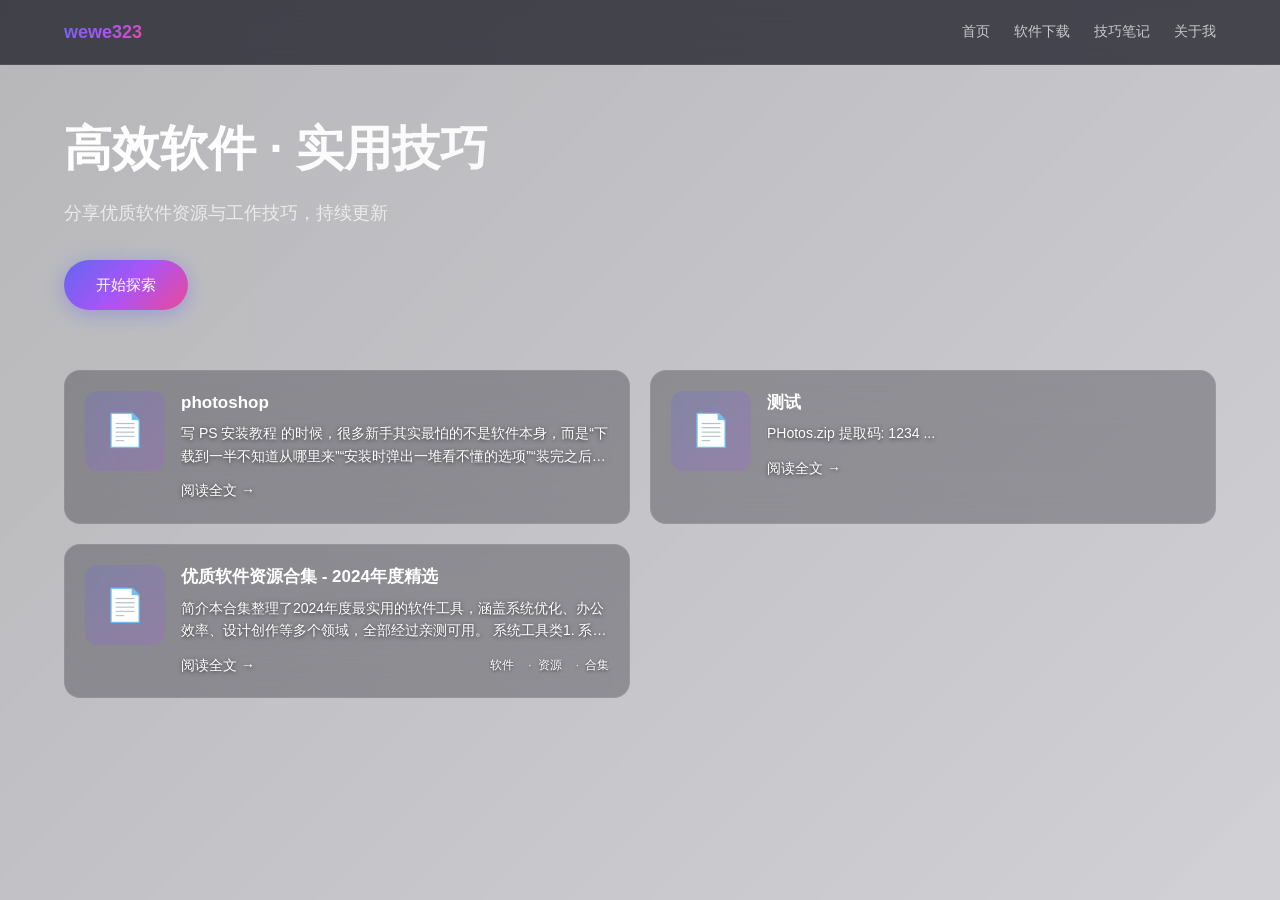
<file: index.html>
<!DOCTYPE html>
<html lang="zh-CN">
<head>
  <meta charset="UTF-8">
  <meta name="viewport" content="width=device-width, initial-scale=1.0">
  <title>wewe323</title>
  <meta name="description" content="专注分享软件、教程、素材等优质资源">
  
<link rel="stylesheet" href="/css/style.css">

<meta name="generator" content="Hexo 8.1.2"></head>
<body>
  <!-- 视频背景 -->
  <div class="video-bg">
    <video id="bgVideo" autoplay muted loop playsinline>
      <source src="https://www.w3schools.com/html/mov_bbb.mp4" type="video/mp4">
    </video>
    <div class="video-overlay"></div>
  </div>
  
  <!-- 导航栏 -->
  <nav class="navbar">
    <div class="nav-container">
      <a href="/" class="nav-logo">wewe323</a>
      <div class="nav-menu">
        
          
            <a href="/" class="nav-link">首页</a>
          
            <a href="/categories/软件/" class="nav-link">软件下载</a>
          
            <a href="/categories/技巧/" class="nav-link">技巧笔记</a>
          
            <a href="/about/" class="nav-link">关于我</a>
          
        
      </div>
    </div>
  </nav>

  <!-- 主内容 -->
  <main class="main-content">
    <section class="hero">
  <div class="hero-content">
    <h1 class="hero-title">高效软件 · 实用技巧</h1>
    <p class="hero-subtitle">分享优质软件资源与工作技巧，持续更新</p>
    
      <a target="_blank" rel="noopener" href="https://www.baidu.com" class="hero-button">
        开始探索
      </a>
    
  </div>
</section>



<div class="post-list cols-2">
  
    
      <article class="post-card">
        <div class="post-card-thumb">
          
            📄
          
        </div>
        <div class="post-card-content">
          <h2 class="post-title">
            <a href="/2026/11/15/photoshop/">photoshop</a>
          </h2>
          <p class="post-excerpt">
            
              写 PS 安装教程 的时候，很多新手其实最怕的不是软件本身，而是“下载到一半不知道从哪里来”“安装时弹出一堆看不懂的选项”“装完之后打不开又不知道问题出在哪”。这篇文章不绕弯子，直接把 Adobe P...
            
          </p>
          <div class="post-footer">
            <a href="/2026/11/15/photoshop/" class="read-more">阅读全文 →</a>
            
          </div>
        </div>
      </article>
    
      <article class="post-card">
        <div class="post-card-thumb">
          
            📄
          
        </div>
        <div class="post-card-content">
          <h2 class="post-title">
            <a href="/2026/11/07/%E6%B5%8B%E8%AF%95/">测试</a>
          </h2>
          <p class="post-excerpt">
            
              
      
        
          
        
        
          PHotos.zip
          提取码: 1234
        
    ...
            
          </p>
          <div class="post-footer">
            <a href="/2026/11/07/%E6%B5%8B%E8%AF%95/" class="read-more">阅读全文 →</a>
            
          </div>
        </div>
      </article>
    
      <article class="post-card">
        <div class="post-card-thumb">
          
            📄
          
        </div>
        <div class="post-card-content">
          <h2 class="post-title">
            <a href="/2024/01/15/%E5%90%88%E9%9B%86/">优质软件资源合集 - 2024年度精选</a>
          </h2>
          <p class="post-excerpt">
            
              简介本合集整理了2024年度最实用的软件工具，涵盖系统优化、办公效率、设计创作等多个领域，全部经过亲测可用。
系统工具类1. 系统优化大师一款集系统清理、优化、加速于一体的综合工具，支持Windows...
            
          </p>
          <div class="post-footer">
            <a href="/2024/01/15/%E5%90%88%E9%9B%86/" class="read-more">阅读全文 →</a>
            
              <div class="post-tags">
                
                  <span class="tag">软件</span>
                
                  <span class="tag">资源</span>
                
                  <span class="tag">合集</span>
                
              </div>
            
          </div>
        </div>
      </article>
    
  
</div>

<!-- 分页 -->


  </main>

  <!-- 页脚（已移除，不再显示版权信息） -->

  
<script src="/js/main.js"></script>

  <script>
    window.THEME_CONFIG = {
      videoBg: '',
      videoList: 'm:https://www.zhoudashen.com/video/short/1.mp4,m:https://www.zhoudashen.com/video/short/1.mp4,m:https://www.zhoudashen.com/video/short/2.mp4,m:https://www.zhoudashen.com/video/short/3.mp4,m:https://www.zhoudashen.com/video/short/4.mp4,m:https://www.zhoudashen.com/video/short/5.mp4,m:https://www.zhoudashen.com/video/short/6.mp4,https://www.zhoudashen.com/video/long/1.mp4,https://www.zhoudashen.com/video/long/2.mp4,https://www.zhoudashen.com/video/long/3.mp4,https://www.zhoudashen.com/video/long/4.mp4,https://www.zhoudashen.com/video/long/5.mp4,https://www.zhoudashen.com/video/long/6.mp4,https://www.zhoudashen.com/video/long/7.mp4,https://www.zhoudashen.com/video/long/8.mp4,https://www.zhoudashen.com/video/long/9.mp4,https://www.zhoudashen.com/video/long/10.mp4,https://www.zhoudashen.com/video/long/11.mp4,https://www.zhoudashen.com/video/long/12.mp4,https://www.zhoudashen.com/video/long/13.mp4,https://www.zhoudashen.com/video/long/14.mp4',
      localVideos: [],
      localVideosMobile: []
    };
  </script>
</body>
</html>
</file>
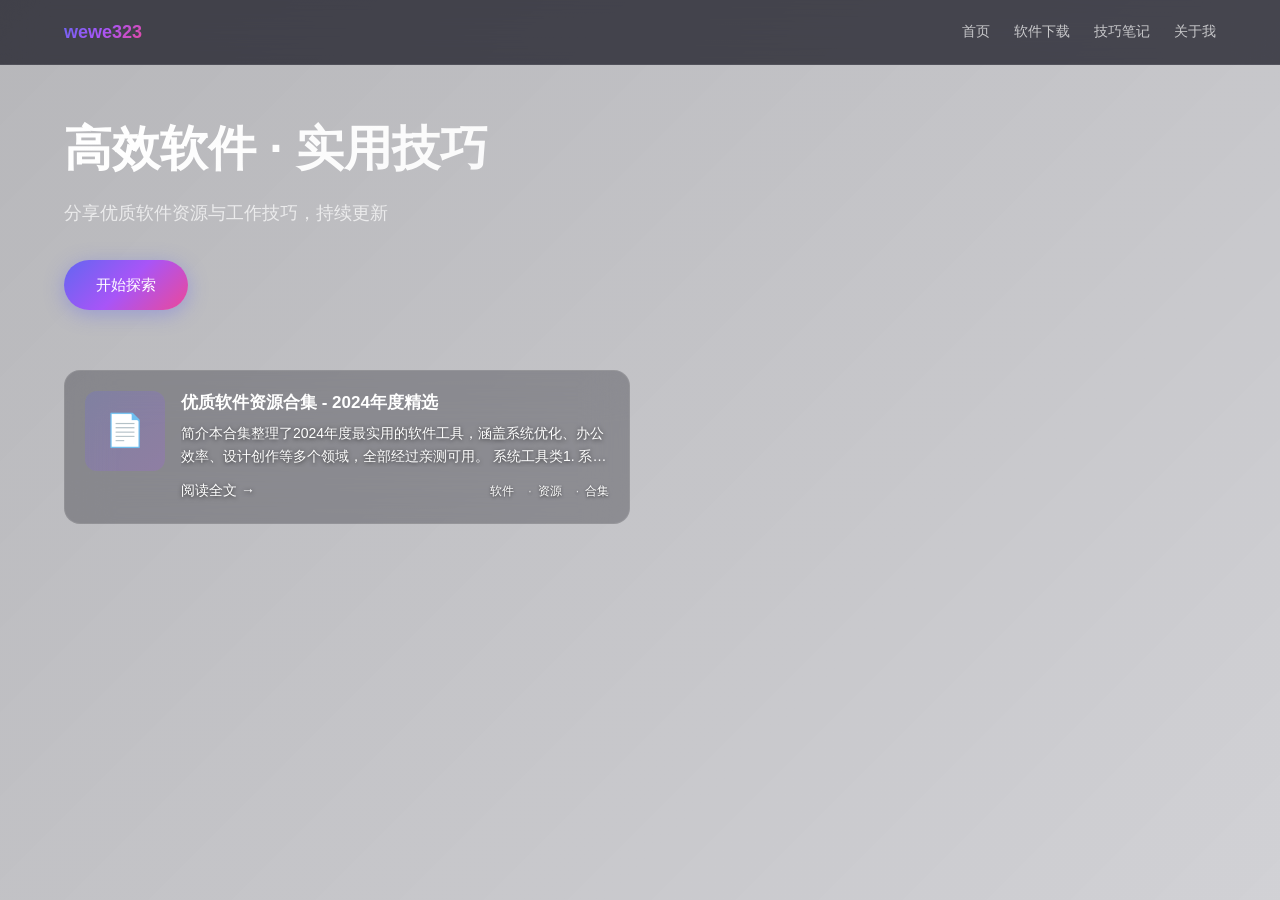
<file: archives/2024/index.html>
<!DOCTYPE html>
<html lang="zh-CN">
<head>
  <meta charset="UTF-8">
  <meta name="viewport" content="width=device-width, initial-scale=1.0">
  <title>wewe323</title>
  <meta name="description" content="专注分享软件、教程、素材等优质资源">
  
<link rel="stylesheet" href="/css/style.css">

<meta name="generator" content="Hexo 8.1.2"></head>
<body>
  <!-- 视频背景 -->
  <div class="video-bg">
    <video id="bgVideo" autoplay muted loop playsinline>
      <source src="https://www.w3schools.com/html/mov_bbb.mp4" type="video/mp4">
    </video>
    <div class="video-overlay"></div>
  </div>
  
  <!-- 导航栏 -->
  <nav class="navbar">
    <div class="nav-container">
      <a href="/" class="nav-logo">wewe323</a>
      <div class="nav-menu">
        
          
            <a href="/" class="nav-link">首页</a>
          
            <a href="/categories/软件/" class="nav-link">软件下载</a>
          
            <a href="/categories/技巧/" class="nav-link">技巧笔记</a>
          
            <a href="/about/" class="nav-link">关于我</a>
          
        
      </div>
    </div>
  </nav>

  <!-- 主内容 -->
  <main class="main-content">
    <section class="hero">
  <div class="hero-content">
    <h1 class="hero-title">高效软件 · 实用技巧</h1>
    <p class="hero-subtitle">分享优质软件资源与工作技巧，持续更新</p>
    
      <a target="_blank" rel="noopener" href="https://www.baidu.com" class="hero-button">
        开始探索
      </a>
    
  </div>
</section>



<div class="post-list cols-2">
  
    
      <article class="post-card">
        <div class="post-card-thumb">
          
            📄
          
        </div>
        <div class="post-card-content">
          <h2 class="post-title">
            <a href="/2024/01/15/%E5%90%88%E9%9B%86/">优质软件资源合集 - 2024年度精选</a>
          </h2>
          <p class="post-excerpt">
            
              简介本合集整理了2024年度最实用的软件工具，涵盖系统优化、办公效率、设计创作等多个领域，全部经过亲测可用。
系统工具类1. 系统优化大师一款集系统清理、优化、加速于一体的综合工具，支持Windows...
            
          </p>
          <div class="post-footer">
            <a href="/2024/01/15/%E5%90%88%E9%9B%86/" class="read-more">阅读全文 →</a>
            
              <div class="post-tags">
                
                  <span class="tag">软件</span>
                
                  <span class="tag">资源</span>
                
                  <span class="tag">合集</span>
                
              </div>
            
          </div>
        </div>
      </article>
    
  
</div>

<!-- 分页 -->


  </main>

  <!-- 页脚（已移除，不再显示版权信息） -->

  
<script src="/js/main.js"></script>

  <script>
    window.THEME_CONFIG = {
      videoBg: '',
      videoList: 'm:https://www.zhoudashen.com/video/short/1.mp4,m:https://www.zhoudashen.com/video/short/1.mp4,m:https://www.zhoudashen.com/video/short/2.mp4,m:https://www.zhoudashen.com/video/short/3.mp4,m:https://www.zhoudashen.com/video/short/4.mp4,m:https://www.zhoudashen.com/video/short/5.mp4,m:https://www.zhoudashen.com/video/short/6.mp4,https://www.zhoudashen.com/video/long/1.mp4,https://www.zhoudashen.com/video/long/2.mp4,https://www.zhoudashen.com/video/long/3.mp4,https://www.zhoudashen.com/video/long/4.mp4,https://www.zhoudashen.com/video/long/5.mp4,https://www.zhoudashen.com/video/long/6.mp4,https://www.zhoudashen.com/video/long/7.mp4,https://www.zhoudashen.com/video/long/8.mp4,https://www.zhoudashen.com/video/long/9.mp4,https://www.zhoudashen.com/video/long/10.mp4,https://www.zhoudashen.com/video/long/11.mp4,https://www.zhoudashen.com/video/long/12.mp4,https://www.zhoudashen.com/video/long/13.mp4,https://www.zhoudashen.com/video/long/14.mp4',
      localVideos: [],
      localVideosMobile: []
    };
  </script>
</body>
</html>
</file>
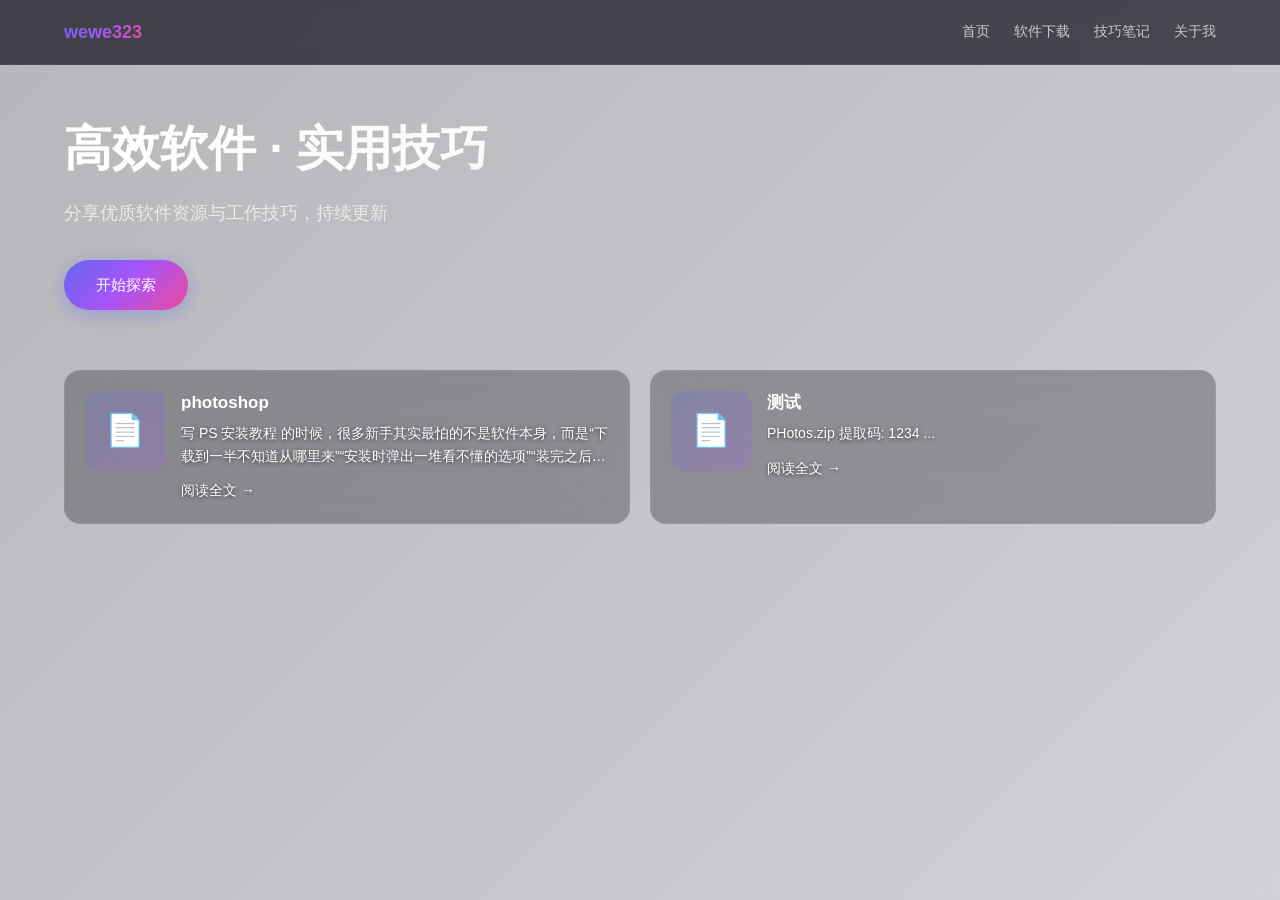
<file: archives/2026/index.html>
<!DOCTYPE html>
<html lang="zh-CN">
<head>
  <meta charset="UTF-8">
  <meta name="viewport" content="width=device-width, initial-scale=1.0">
  <title>wewe323</title>
  <meta name="description" content="专注分享软件、教程、素材等优质资源">
  
<link rel="stylesheet" href="/css/style.css">

<meta name="generator" content="Hexo 8.1.2"></head>
<body>
  <!-- 视频背景 -->
  <div class="video-bg">
    <video id="bgVideo" autoplay muted loop playsinline>
      <source src="https://www.w3schools.com/html/mov_bbb.mp4" type="video/mp4">
    </video>
    <div class="video-overlay"></div>
  </div>
  
  <!-- 导航栏 -->
  <nav class="navbar">
    <div class="nav-container">
      <a href="/" class="nav-logo">wewe323</a>
      <div class="nav-menu">
        
          
            <a href="/" class="nav-link">首页</a>
          
            <a href="/categories/软件/" class="nav-link">软件下载</a>
          
            <a href="/categories/技巧/" class="nav-link">技巧笔记</a>
          
            <a href="/about/" class="nav-link">关于我</a>
          
        
      </div>
    </div>
  </nav>

  <!-- 主内容 -->
  <main class="main-content">
    <section class="hero">
  <div class="hero-content">
    <h1 class="hero-title">高效软件 · 实用技巧</h1>
    <p class="hero-subtitle">分享优质软件资源与工作技巧，持续更新</p>
    
      <a target="_blank" rel="noopener" href="https://www.baidu.com" class="hero-button">
        开始探索
      </a>
    
  </div>
</section>



<div class="post-list cols-2">
  
    
      <article class="post-card">
        <div class="post-card-thumb">
          
            📄
          
        </div>
        <div class="post-card-content">
          <h2 class="post-title">
            <a href="/2026/11/15/photoshop/">photoshop</a>
          </h2>
          <p class="post-excerpt">
            
              写 PS 安装教程 的时候，很多新手其实最怕的不是软件本身，而是“下载到一半不知道从哪里来”“安装时弹出一堆看不懂的选项”“装完之后打不开又不知道问题出在哪”。这篇文章不绕弯子，直接把 Adobe P...
            
          </p>
          <div class="post-footer">
            <a href="/2026/11/15/photoshop/" class="read-more">阅读全文 →</a>
            
          </div>
        </div>
      </article>
    
      <article class="post-card">
        <div class="post-card-thumb">
          
            📄
          
        </div>
        <div class="post-card-content">
          <h2 class="post-title">
            <a href="/2026/11/07/%E6%B5%8B%E8%AF%95/">测试</a>
          </h2>
          <p class="post-excerpt">
            
              
      
        
          
        
        
          PHotos.zip
          提取码: 1234
        
    ...
            
          </p>
          <div class="post-footer">
            <a href="/2026/11/07/%E6%B5%8B%E8%AF%95/" class="read-more">阅读全文 →</a>
            
          </div>
        </div>
      </article>
    
  
</div>

<!-- 分页 -->


  </main>

  <!-- 页脚（已移除，不再显示版权信息） -->

  
<script src="/js/main.js"></script>

  <script>
    window.THEME_CONFIG = {
      videoBg: '',
      videoList: 'm:https://www.zhoudashen.com/video/short/1.mp4,m:https://www.zhoudashen.com/video/short/1.mp4,m:https://www.zhoudashen.com/video/short/2.mp4,m:https://www.zhoudashen.com/video/short/3.mp4,m:https://www.zhoudashen.com/video/short/4.mp4,m:https://www.zhoudashen.com/video/short/5.mp4,m:https://www.zhoudashen.com/video/short/6.mp4,https://www.zhoudashen.com/video/long/1.mp4,https://www.zhoudashen.com/video/long/2.mp4,https://www.zhoudashen.com/video/long/3.mp4,https://www.zhoudashen.com/video/long/4.mp4,https://www.zhoudashen.com/video/long/5.mp4,https://www.zhoudashen.com/video/long/6.mp4,https://www.zhoudashen.com/video/long/7.mp4,https://www.zhoudashen.com/video/long/8.mp4,https://www.zhoudashen.com/video/long/9.mp4,https://www.zhoudashen.com/video/long/10.mp4,https://www.zhoudashen.com/video/long/11.mp4,https://www.zhoudashen.com/video/long/12.mp4,https://www.zhoudashen.com/video/long/13.mp4,https://www.zhoudashen.com/video/long/14.mp4',
      localVideos: [],
      localVideosMobile: []
    };
  </script>
</body>
</html>
</file>
<file: css/style.css>
/* ===== Aurora 主题样式 ===== */
* {
  margin: 0;
  padding: 0;
  box-sizing: border-box;
}

html, body {
  background: transparent;
}

:root {
  --bg: #0f0f1a;
  --bg-light: #1a1a2e;
  --card-bg: rgba(255, 255, 255, 0.04);
  --card-border: rgba(255, 255, 255, 0.08);
  --text-primary: #ffffff;
  --text-secondary: rgba(255, 255, 255, 0.7);
  --text-muted: rgba(255, 255, 255, 0.45);
  --primary: #6366f1;
  --secondary: #a855f7;
  --gradient: linear-gradient(135deg, #6366f1 0%, #a855f7 50%, #ec4899 100%);
}

body {
  font-family: -apple-system, BlinkMacSystemFont, "Segoe UI", "PingFang SC", "Microsoft YaHei", sans-serif;
  background: transparent;
  color: var(--text-primary);
  line-height: 1.7;
  min-height: 100vh;
  overflow-x: hidden;
}

/* 视频背景 - 最底层 */
.video-bg {
  position: fixed;
  top: 0;
  left: 0;
  width: 100%;
  height: 100%;
  z-index: -3;
  overflow: hidden;
}

.video-bg video {
  width: 100%;
  height: 100%;
  object-fit: cover;
  opacity: 1;
}

.video-overlay {
  position: absolute;
  top: 0;
  left: 0;
  width: 100%;
  height: 100%;
  background: linear-gradient(135deg, rgba(15, 15, 26, 0.3) 0%, rgba(26, 26, 46, 0.2) 100%);
}

/* ===== 导航栏 ===== */
.navbar {
  position: fixed;
  top: 0;
  left: 0;
  right: 0;
  z-index: 100;
  background: rgba(15, 15, 26, 0.7);
  backdrop-filter: blur(20px);
  -webkit-backdrop-filter: blur(20px);
  border-bottom: 1px solid var(--card-border);
}

.nav-container {
  max-width: 1200px;
  margin: 0 auto;
  padding: 0 24px;
  height: 64px;
  display: flex;
  align-items: center;
  justify-content: space-between;
}

.nav-logo {
  font-size: 18px;
  font-weight: 700;
  color: var(--text-primary);
  text-decoration: none;
  background: var(--gradient);
  -webkit-background-clip: text;
  -webkit-text-fill-color: transparent;
  background-clip: text;
}

.nav-menu {
  display: flex;
  gap: 24px;
}

.nav-link {
  color: var(--text-secondary);
  text-decoration: none;
  font-size: 14px;
  transition: color 0.2s;
}

.nav-link:hover {
  color: var(--text-primary);
}

/* ===== 主内容 ===== */
.main-content {
  position: relative;
  z-index: 1;
  max-width: 1200px;
  margin: 0 auto;
  padding: 80px 24px 60px;
}

/* ===== Hero区 ===== */
.hero {
  padding: 40px 0 60px;
  text-align: left;
}

.hero-title {
  font-size: 48px;
  font-weight: 800;
  line-height: 1.2;
  margin-bottom: 20px;
  background: linear-gradient(135deg, #ffffff 0%, rgba(255, 255, 255, 0.8) 100%);
  -webkit-background-clip: text;
  -webkit-text-fill-color: transparent;
  background-clip: text;
}

.hero-subtitle {
  font-size: 18px;
  color: var(--text-secondary);
  margin-bottom: 32px;
  max-width: 500px;
}

.hero-button {
  display: inline-block;
  padding: 12px 32px;
  background: var(--gradient);
  color: #fff;
  text-decoration: none;
  border-radius: 100px;
  font-size: 15px;
  font-weight: 500;
  transition: transform 0.2s, box-shadow 0.2s;
  box-shadow: 0 4px 20px rgba(99, 102, 241, 0.4);
}

.hero-button:hover {
  transform: translateY(-2px);
  box-shadow: 0 6px 30px rgba(99, 102, 241, 0.5);
}

/* ===== 文章列表 ===== */
.post-list {
  display: grid;
  grid-template-columns: 1fr;
  gap: 20px;
}

/* 最大2列：宽屏2列，手机1列 */
.post-list.cols-2 {
  grid-template-columns: repeat(2, 1fr);
}

/* 最大3列：宽屏3列，平板2列，手机1列 */
.post-list.cols-3 {
  grid-template-columns: repeat(3, 1fr);
}

/* 最大4列：超宽屏4列，宽屏3列，平板2列，手机1列 */
.post-list.cols-4 {
  grid-template-columns: repeat(4, 1fr);
}

.post-card {
  background: rgba(15, 15, 26, 0.3);
  border: 1px solid rgba(255, 255, 255, 0.08);
  border-radius: 16px;
  padding: 20px;
  transition: all 0.3s;
  backdrop-filter: blur(22px);
  -webkit-backdrop-filter: blur(22px);
  display: flex;
  gap: 16px;
  align-items: flex-start;
}

.post-card:hover {
  background: rgba(24, 24, 46, 0.42);
  border-color: rgba(99, 102, 241, 0.45);
  transform: translateY(-2px);
  box-shadow: 0 8px 32px rgba(99, 102, 241, 0.25);
}

/* 卡片左侧缩略图区域 */
.post-card-thumb {
  width: 80px;
  height: 80px;
  border-radius: 12px;
  background: linear-gradient(135deg, rgba(99, 102, 241, 0.2), rgba(168, 85, 247, 0.2));
  flex-shrink: 0;
  display: flex;
  align-items: center;
  justify-content: center;
  font-size: 32px;
  overflow: hidden;
}

.post-card-thumb img {
  width: 100%;
  height: 100%;
  object-fit: cover;
}

.post-card-content {
  flex: 1;
  min-width: 0;
}

.post-meta {
  display: flex;
  gap: 12px;
  margin-bottom: 8px;
  font-size: 12px;
  color: var(--text-muted);
}

.post-category a {
  color: var(--primary);
  text-decoration: none;
}

.post-title {
  font-size: 17px;
  font-weight: 600;
  margin-bottom: 8px;
  line-height: 1.4;
}

.post-title a {
  color: var(--text-primary);
  text-decoration: none;
  transition: color 0.2s;
}

.post-title a:hover {
  color: var(--primary);
}

.post-excerpt {
  color: #ffffff;
  font-size: 14px;
  line-height: 1.6;
  margin-bottom: 12px;
  display: -webkit-box;
  -webkit-line-clamp: 2;
  -webkit-box-orient: vertical;
  overflow: hidden;
  text-shadow: 0 1px 4px rgba(0, 0, 0, 0.65);
}

.post-footer {
  display: flex;
  justify-content: space-between;
  align-items: center;
}

.read-more {
  color: #ffffff;
  text-decoration: none;
  font-size: 14px;
  font-weight: 500;
  text-shadow: 0 1px 4px rgba(0, 0, 0, 0.65);
  transition: color 0.2s;
}

.read-more:hover {
  color: #c4b5fd;
  text-decoration: underline;
}

.post-tags {
  display: flex;
  gap: 8px;
}

.tag {
  display: inline-block;
  padding: 2px 10px;
  background: rgba(99, 102, 241, 0.15);
  color: var(--primary);
  border-radius: 100px;
  font-size: 12px;
}

/* 首页卡片内的标签：纯白文字、无底色 */
.post-card .tag {
  color: #ffffff;
  background: none;
  padding: 0;
  font-weight: 500;
  text-shadow: 0 1px 3px rgba(0, 0, 0, 0.6);
}

.post-card .tag + .tag::before {
  content: '·';
  margin: 0 6px;
  opacity: 0.8;
}

/* ===== 文章详情页 ===== */
/* 文章详情：半透明玻璃底板（透明度 0.3，配合强模糊保证正文可读） */
.post-detail {
  padding: 36px 40px 40px;
  background: rgba(15, 15, 26, 0.3);
  backdrop-filter: blur(24px);
  -webkit-backdrop-filter: blur(24px);
  border: 1px solid rgba(255, 255, 255, 0.07);
  border-radius: 18px;
  box-shadow: 0 20px 60px rgba(0, 0, 0, 0.25);
}

.post-header {
  margin-bottom: 40px;
}

.post-detail .post-title {
  font-size: 36px;
  font-weight: 700;
  margin-bottom: 16px;
  line-height: 1.3;
}

.post-content {
  font-size: 16px;
  line-height: 1.8;
  color: var(--text-secondary);
}

.post-content h1, .post-content h2, .post-content h3 {
  color: var(--text-primary);
  margin: 32px 0 16px;
}

.post-content h2 { font-size: 24px; }
.post-content h3 { font-size: 20px; }

.post-content p {
  margin-bottom: 16px;
}

.post-content a {
  color: var(--primary);
  text-decoration: none;
}

.post-content a:hover {
  text-decoration: underline;
}

.post-content img {
  max-width: 100%;
  border-radius: 12px;
  margin: 16px 0;
}

.post-content code {
  background: rgba(255, 255, 255, 0.08);
  padding: 2px 6px;
  border-radius: 4px;
  font-size: 14px;
}

.post-content pre {
  background: var(--bg-light);
  padding: 20px;
  border-radius: 12px;
  overflow-x: auto;
  margin: 16px 0;
}

.post-content pre code {
  background: none;
  padding: 0;
}

.post-content blockquote {
  border-left: 3px solid var(--primary);
  padding-left: 16px;
  margin: 16px 0;
  color: var(--text-muted);
}

/* ===== 网盘下载卡片（结构：card > content > icon / info / download） ===== */
.pan-link-card {
  background: rgba(15, 15, 26, 0.3);
  backdrop-filter: blur(18px);
  -webkit-backdrop-filter: blur(18px);
  border: 1px solid rgba(99, 102, 241, 0.28);
  border-radius: 12px;
  padding: 16px 20px;
  margin: 18px 0;
  transition: all 0.3s ease;
  position: relative;
  overflow: hidden;
}

.pan-link-card:hover {
  background: rgba(20, 20, 38, 0.45);
  border-color: rgba(168, 85, 247, 0.55);
  transform: translateY(-2px);
  box-shadow: 0 8px 24px rgba(99, 102, 241, 0.25);
}

/* 内层横排：左图标、中信息、右按钮 */
.pan-link-content {
  display: flex;
  align-items: center;
  gap: 14px;
}

.pan-icon {
  flex: 0 0 auto;
  display: flex;
  align-items: center;
  justify-content: center;
  width: 40px;
  height: 40px;
  border-radius: 10px;
  background: rgba(255, 255, 255, 0.05);
  font-size: 24px;
}

.pan-icon img {
  width: 24px;
  height: 24px;
  object-fit: contain;
}

.pan-info {
  flex: 1 1 auto;
  min-width: 0;
}

.pan-name {
  font-weight: 600;
  color: var(--text-primary);
  font-size: 15px;
  margin-bottom: 4px;
  overflow: hidden;
  text-overflow: ellipsis;
  white-space: nowrap;
}

.pan-code {
  font-size: 13px;
  color: var(--text-muted);
  overflow: hidden;
  text-overflow: ellipsis;
  white-space: nowrap;
}

/* 下载区始终贴右：margin-left:auto 兜底，避免被中间内容挤压 */
.pan-download {
  flex: 0 0 auto;
  margin-left: auto;
  display: flex;
  align-items: center;
}

.pan-download a {
  text-decoration: none;
  display: inline-flex;
}

.pan-button {
  flex-shrink: 0;
  padding: 8px 22px;
  background: linear-gradient(135deg, #6366f1, #a855f7);
  color: #ffffff;
  border: none;
  border-radius: 8px;
  font-size: 14px;
  font-weight: 500;
  cursor: pointer;
  white-space: nowrap;
  transition: all 0.3s ease;
}

.pan-button:hover {
  background: linear-gradient(135deg, #7c7fff, #b975ff);
  box-shadow: 0 6px 18px rgba(99, 102, 241, 0.4);
  transform: translateY(-1px);
}

/* 提取码复制成功后的按钮状态 */
.pan-button.copied {
  background: linear-gradient(135deg, #22c55e, #16a34a);
  box-shadow: 0 6px 18px rgba(34, 197, 94, 0.4);
  transform: none;
}

@media (max-width: 640px) {
  .pan-link-card {
    padding: 14px 16px;
  }

  .pan-link-content {
    gap: 10px;
  }

  .pan-icon {
    width: 34px;
    height: 34px;
  }

  .pan-name {
    font-size: 14px;
  }

  .pan-button {
    padding: 7px 16px;
    font-size: 13px;
  }
}

/* ===== 分页 ===== */
.pagination {
  margin-top: 40px;
  text-align: center;
}

.pagination .page-number,
.pagination .prev,
.pagination .next {
  display: inline-block;
  padding: 8px 16px;
  margin: 0 4px;
  background: var(--card-bg);
  border: 1px solid var(--card-border);
  border-radius: 8px;
  color: var(--text-secondary);
  text-decoration: none;
  font-size: 14px;
}

.pagination .current {
  background: var(--gradient);
  color: #fff;
  border-color: transparent;
}

/* ===== 文章导航 ===== */
.post-nav {
  display: flex;
  justify-content: space-between;
  margin-top: 60px;
  padding-top: 24px;
  border-top: 1px solid var(--card-border);
}

.post-nav a {
  color: var(--text-secondary);
  text-decoration: none;
  font-size: 14px;
}

.post-nav a:hover {
  color: var(--primary);
}

/* ===== 页脚 ===== */
.footer {
  position: relative;
  z-index: 1;
  text-align: center;
  padding: 32px 0;
  color: var(--text-muted);
  font-size: 13px;
}

/* ===== 响应式：设置的是最大列数，实际列数随屏幕宽度自适应 ===== */

/* 默认：按设置的最大列数显示 */

/* 最大4列：1400px以下从4列变3列 */
@media (max-width: 1400px) {
  .post-list.cols-4 {
    grid-template-columns: repeat(3, 1fr);
  }
}

/* 900px以下：3列、4列都变2列 */
@media (max-width: 900px) {
  .post-list.cols-3,
  .post-list.cols-4 {
    grid-template-columns: repeat(2, 1fr);
  }
}

/* 手机屏（768px以下）：全部变1列 */
@media (max-width: 768px) {
  .hero-title {
    font-size: 32px;
  }
  
  .hero-subtitle {
    font-size: 16px;
  }
  
  .nav-menu {
    gap: 16px;
  }
  
  .nav-link {
    font-size: 13px;
  }
  
  .post-card {
    padding: 20px;
    flex-direction: column;
    gap: 12px;
  }

  .post-card-thumb {
    width: 100%;
    height: 60px;
    font-size: 28px;
  }
  
  .post-detail .post-title {
    font-size: 28px;
  }

  .post-list.cols-2,
  .post-list.cols-3,
  .post-list.cols-4 {
    grid-template-columns: 1fr;
  }
}

/* ===== 下载确认弹窗 ===== */
.dl-confirm-mask {
  position: fixed;
  inset: 0;
  background: rgba(0, 0, 0, 0.62);
  backdrop-filter: blur(6px);
  -webkit-backdrop-filter: blur(6px);
  display: flex;
  align-items: center;
  justify-content: center;
  z-index: 1000;
  animation: dl-fade 0.18s ease;
}

@keyframes dl-fade {
  from { opacity: 0; }
  to { opacity: 1; }
}

.dl-confirm-box {
  width: 320px;
  padding: 26px 28px 22px;
  background: rgba(20, 20, 38, 0.96);
  border: 1px solid rgba(99, 102, 241, 0.45);
  border-radius: 16px;
  box-shadow: 0 24px 64px rgba(0, 0, 0, 0.55);
  text-align: center;
  animation: dl-pop 0.2s ease;
}

@keyframes dl-pop {
  from { transform: scale(0.94) translateY(6px); opacity: 0; }
  to { transform: scale(1) translateY(0); opacity: 1; }
}

.dl-confirm-title {
  font-size: 15px;
  font-weight: 600;
  color: #ffffff;
  margin-bottom: 12px;
}

.dl-confirm-code {
  font-size: 26px;
  font-weight: 700;
  letter-spacing: 3px;
  color: #a5b4fc;
  margin-bottom: 10px;
  user-select: all;
  font-family: Consolas, Monaco, monospace;
}

.dl-confirm-tip {
  font-size: 13px;
  line-height: 1.6;
  color: rgba(255, 255, 255, 0.62);
  margin-bottom: 20px;
}

.dl-confirm-actions {
  display: flex;
  gap: 10px;
}

.dl-btn {
  flex: 1;
  border: none;
  border-radius: 9px;
  padding: 10px 0;
  font-size: 14px;
  font-weight: 500;
  cursor: pointer;
  transition: all 0.2s;
}

.dl-btn-cancel {
  background: rgba(255, 255, 255, 0.09);
  color: rgba(255, 255, 255, 0.8);
}

.dl-btn-cancel:hover {
  background: rgba(255, 255, 255, 0.16);
  color: #ffffff;
}

.dl-btn-ok {
  background: linear-gradient(135deg, #6366f1, #a855f7);
  color: #ffffff;
}

.dl-btn-ok:hover {
  box-shadow: 0 6px 20px rgba(99, 102, 241, 0.5);
}
</file>
